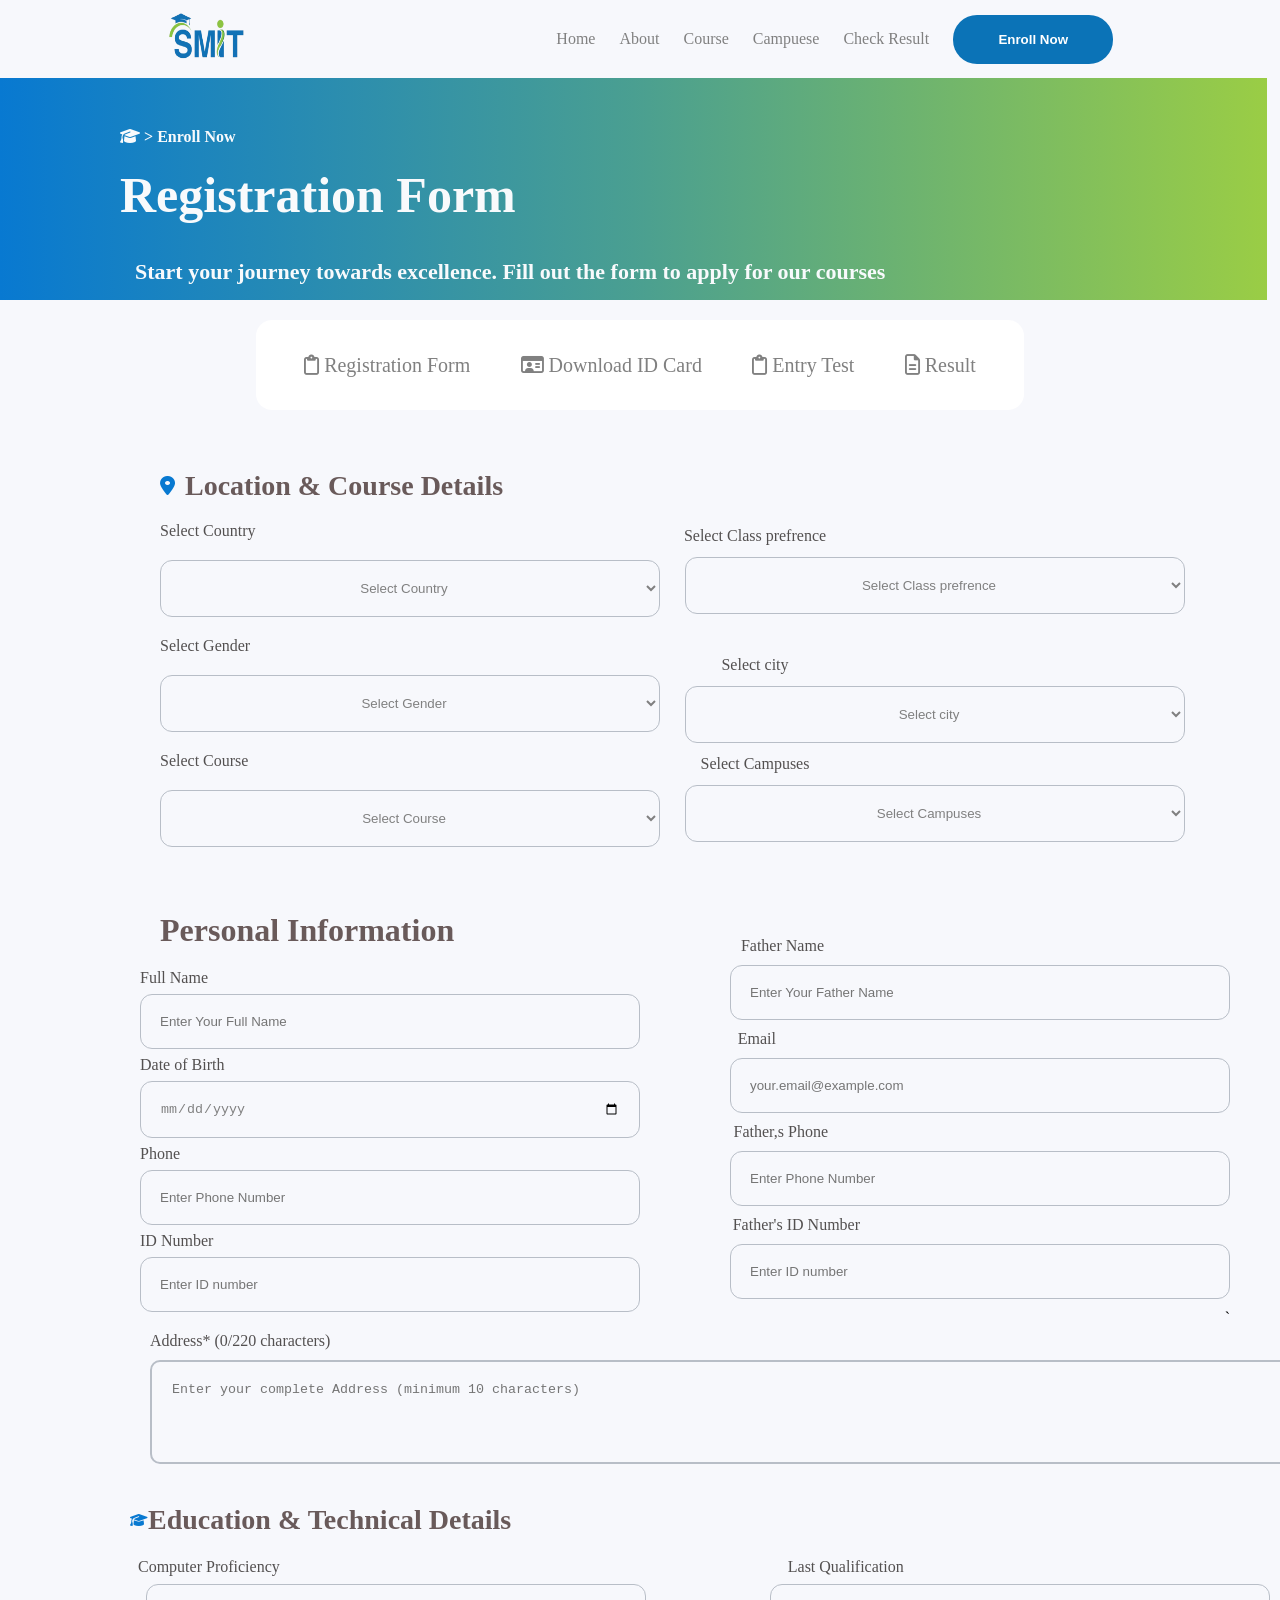
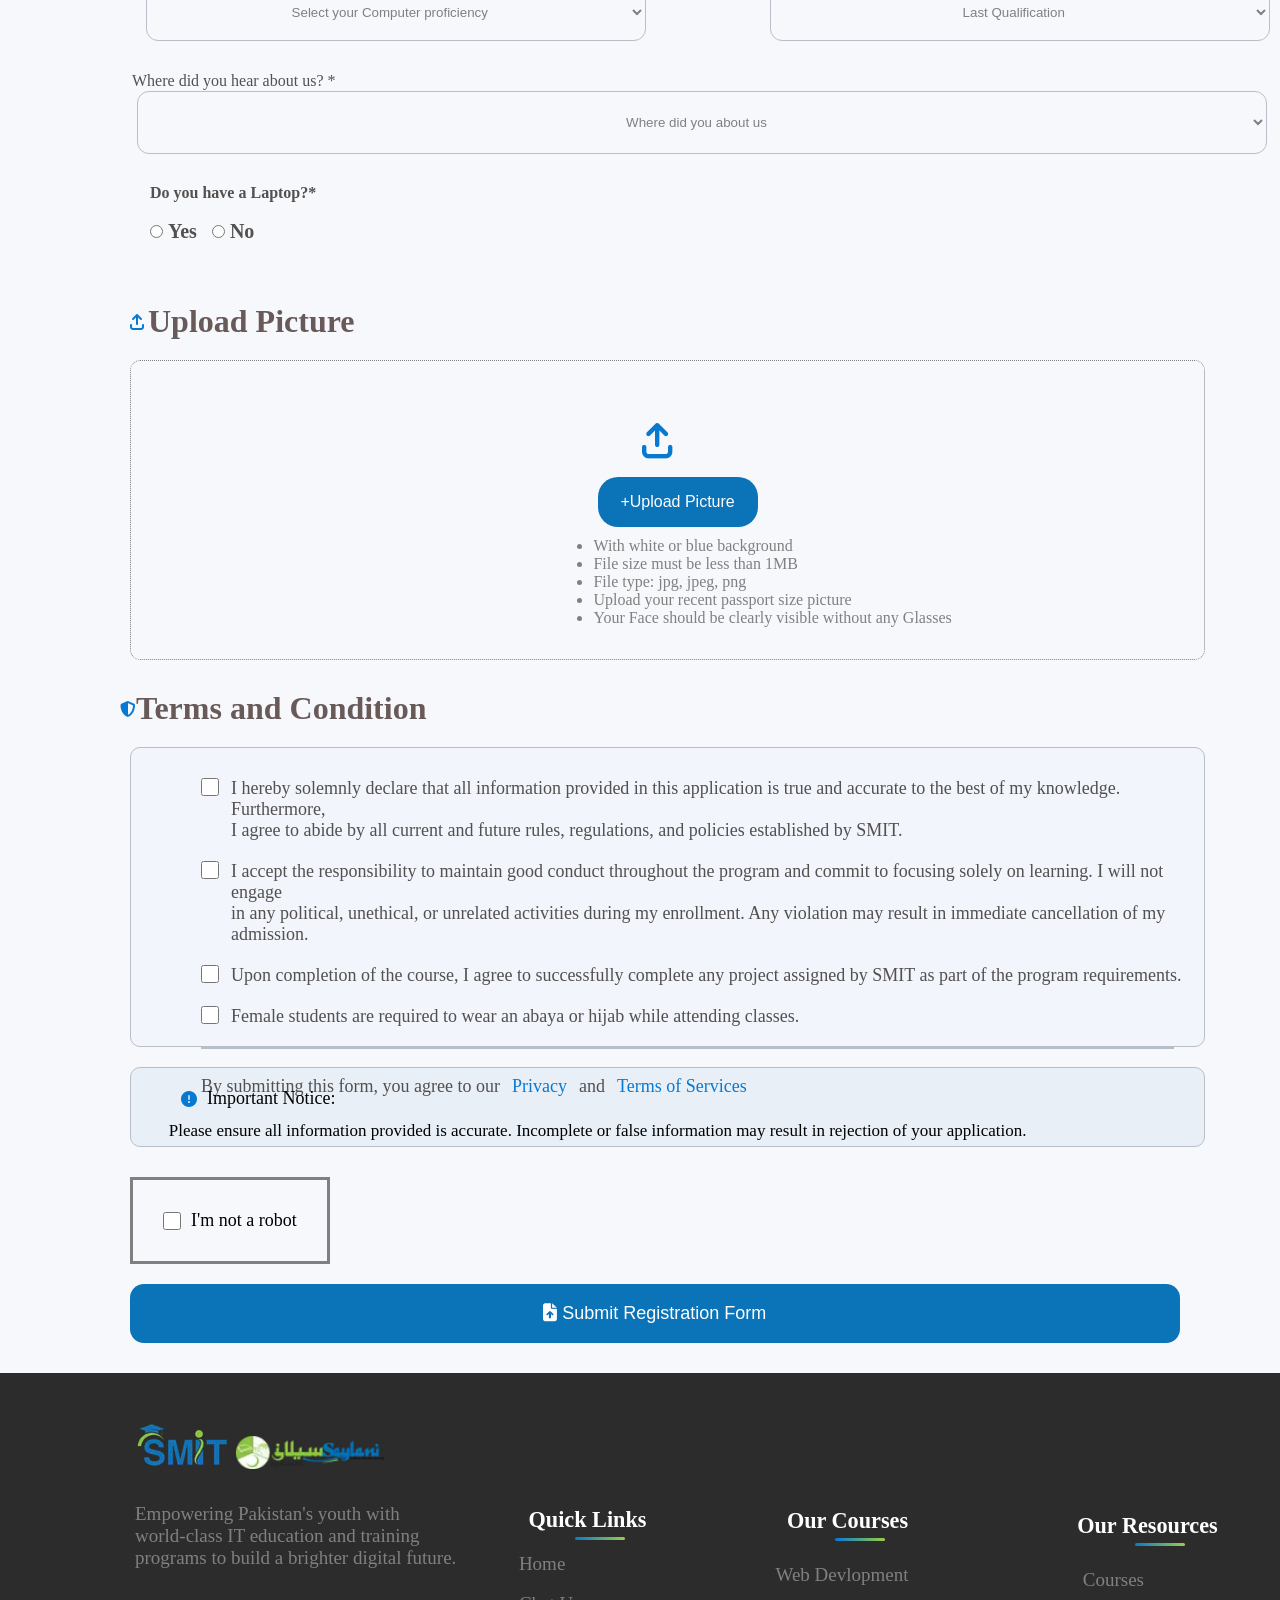
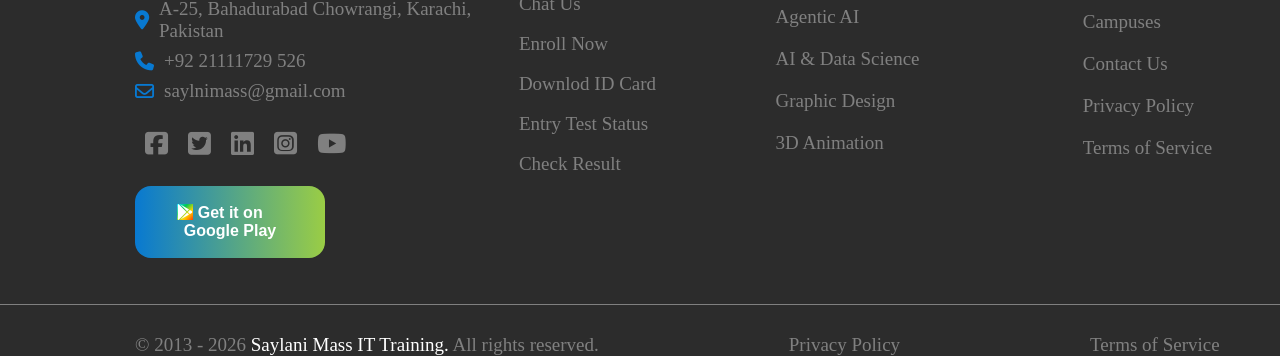
<file: index.html>
<!DOCTYPE html>
<html lang="en">
<head>
        <meta name="google-site-verification" content="nhG57jGqCJ31yac1DwABHMW9RtbNbi5XJglrwnl9jbc" />

    <meta charset="UTF-8">
    <meta name="viewport" content="width=device-width, initial-scale=1.0">
    <title>enroll</title>
    <link rel="stylesheet" href="./style.css">
    <link rel="stylesheet" href="https://cdnjs.cloudflare.com/ajax/libs/font-awesome/6.7.2/css/all.min.css">
</head>
<body>
    <div class="navbar">
        <!-- logo -->
   <div class="logo">
  <img src="./imges/transparent_logo.png" alt="">
   </div>

   <!-- nav-links -->
    <div class="nav-links">
            <ul>
                <li>Home</li>
                <li>About</li>
                <li>Course</li>
                <li>Campuese</li>
                <li>Check Result</li>
                <li><button>Enroll Now</button></li>
            </ul>
    </div>
    </div>




    <!-- header -->

    <div class="header">
        
    <i class="fa-solid fa-graduation-cap"></i>
    <span>&gt;</span>
    <span>Enroll Now</span>

    <h1>Registration Form</h1>
    <p>Start your journey towards excellence. Fill out the form to apply for our courses</p>
    </div>

<!-- buttons -->
 
    <div class="container">

    <div class="item">
        <a href=".//index.html">
                  <i class="fa-regular fa-clipboard"></i>
                  <span>Registration Form</span>
                  </a>
    </div>

    <div class="item">
        <a href="./pages/download.html">
           <i class="fa-regular fa-id-card"></i>
            <span>Download ID Card</span>
            </a>
    </div>

    <div class="item">
        <a href="./pages/entry.html">
             <i class="fa-regular fa-clipboard"></i>
        <span>Entry Test</span>
        </a>
    </div>

    <div class="item">
       <a href="./pages/result.html">
        <i class="fa-regular fa-file-lines"></i>
        <span>Result</span>
        </a>
        
    </div>

    </div>


           <div class="hello">
            
            <i class="fa-solid fa-location-dot"></i>
            <h1>Location & Course Details</h1>
           </div>


           <!-- location and course detail form -->
           
           
            <div class="parent">
             <label for="">Select Country</label>
                <select >
             <option disabled selected>Select Country</option>
             <option value="Pakistan">Pakistan</option>
             <option value="Turkey">Turkey</option>
             <option value="Yaman">Yaman</option>
      </select>




      <label for="">Select Gender</label>
                <select >
                    <option disabled selected >Select Gender</option>
             <option>Male</option>
             <option >female</option>
             
      </select>




             
             <label for="">Select Course</label>
                <select >
             <option disabled selected>Select Course</option>
             <option value="Pakistan">Web Devlopment</option>
             <option value="Turkey">Artificial Intelligence</option>
             <option value="Yaman">Digital Marketing</option>
             
      </select>

      </div>


            
      <div class="child">
       <label for="">Select Class prefrence</label>
                <select >
             <option disabled selected>Select Class prefrence</option>
             <option value="Pakistan">Morning</option>
             <option value="Turkey">Afternoon</option>
             <option value="Yaman">Evening</option>
      </select>


 <br>

      <label for="">Select city</label>
                <select >
                    <option disabled selected >Select city</option>
              <option>Karachi</option>
    <option>Lahore</option>
    <option>Islamabad</option>
    <option>Sana'a</option>
    <option>Aden</option>
    <option>Istanbul</option>
    <option>Ankara</option>
             
      </select>




             
             <label for="">Select Campuses</label>
                <select >
             <option disabled selected>Select Campuses</option>
            <option>Bahadurabad Campus</option>
    <option>Gulshan-e-Iqbal Campus</option>
    <option>North Nazimabad Campus</option>
    <option>Korangi Campus</option>
    <option>Malir Campus</option>
             
      </select>
</div>


<!-- Personal information -->

<div class="personal">
     
<h1>Personal Information</h1>
</div>



<div class="part1">

<label for="">Full Name</label>

    <input type="text" placeholder="Enter Your Full Name">

 
    


    <label for="">Date of Birth</label>
    <input type="date">


     

    <label for="">Phone</label>
    <input type="text" placeholder="Enter Phone Number" >


    
    <label for="">ID Number</label>
    <input type="" placeholder="Enter ID number">
    </div>

  


</div>



    <div class="part2">
        
            <label class="three">Father Name &nbsp;&nbsp;&nbsp;&nbsp;&nbsp;&nbsp;&nbsp;&nbsp; </label>
    <input type="text" placeholder="Enter Your Father Name">  


     <label class="one">Email &nbsp;&nbsp;&nbsp;&nbsp;&nbsp;&nbsp;&nbsp; &nbsp;&nbsp;&nbsp;&nbsp;&nbsp;&nbsp;&nbsp;&nbsp;&nbsp;&nbsp;&nbsp;&nbsp;</label>
    <input type="text" placeholder="your.email@example.com"> 


      <label class="two">Father,s Phone &nbsp;&nbsp;&nbsp;&nbsp;&nbsp;&nbsp;&nbsp;</label>
    <input type="text" placeholder="Enter Phone Number" >

 
  <label for="">Father's ID Number</label>
  
    <input type="" placeholder="Enter ID number">`


    </div>


    <div class="hidden">
       <label>Address* (0/220 characters)</label>
   
<tr>
    <td><textarea cols="141" rows="4" placeholder="Enter your complete Address (minimum 10 characters)" ></textarea></td>
</tr>
 </div>


    

    

     
 


     
    





<div class="hand">
    <h1>Education & Technical Details</h1>
    <i class="fa-solid fa-graduation-cap"></i>

</div>



<div class="mine">
<label for="">Computer Proficiency</label> 
       <select >
        <option disabled selected>Select your Computer proficiency</option>
        <option >Beginner</option>
        <option >Intermediate</option>
        <option >Advance</option>
        <option >Expert</option>
       </select>



       <label for="">Last Qualification</label>
       <select>
        <option value="" disabled selected>Last Qualification</option>
        <option >Matriculation</option>
        <option value="">Intermediate</option>
        <option value="">Undergraduate</option>
        <option value="">Bachelor'Degree</option>
        <option value="">Master's Degree</option>
        <option value="">Other</option>
       </select>


       
       
       <div class="hide">
       <label>Where did you hear about us? *</label>
   
         <select name="" id="">
            <option disabled selected>Where did you about us</option>
            <option>Facebook</option>
            <option>Instagram</option>
            <option>Google Search</option>
            <option>Whatsapp</option>
            <option value="">Youtube</option>
         </select>
 </div>
</div>

<!-- <div class="radio-group"> -->
    <div class="mile">
             <label>Do you have a Laptop?*</label>
            <br>
             <label for="101">
                <div class="end">

             <input type="radio" name="Gender" id="101">Yes
             </label>
             &nbsp;&nbsp;
             <label for="102">
             <input type="radio" name="Gender" id="102">No
             </label>
             </div>
         </div>





 <div class="picture">
    <i class="fa-solid fa-arrow-up-from-bracket"></i>
    <h1>Upload Picture</h1>

 </div>


<!-- upload picture -->
 <div class="main-cont">
    <div class="upload-btn">
     
       
    <i class="fa-solid fa-arrow-up-from-bracket"></i>
    <br>         
           <button>+Upload Picture</button>
  </div>
            <div class="links">
                     <ul>
                        <li>With white or blue background</li>
                        <li>File size must be less than 1MB</li>
                        <li>File type: jpg, jpeg, png</li>
                        <li> Upload your recent passport size picture</li>
                        <li>Your Face should be clearly visible without any Glasses</li>
                     </ul>
                   </div>
   
 </div>





 <!-- terms and condition -->


 <div class="legal-box">
 <div class="legal">
    <i class="fa-solid fa-shield-halved"></i>
    <h1>Terms and Condition</h1>
    </div>
         
 </div>



      <div class="check">

    <label>
        <input type="checkbox">
        I hereby solemnly declare that all information provided in this application is true and accurate to the best of my knowledge. Furthermore,<br>
        I agree to abide by all current and future rules, regulations, and policies established by SMIT.
    </label>

    <label>
        <input type="checkbox">
        I accept the responsibility to maintain good conduct throughout the program and commit to focusing solely on learning. I will not engage<br>
        in any political, unethical, or unrelated activities during my enrollment. Any violation may result in immediate cancellation of my admission.
    </label>

    <label>
        <input type="checkbox">
        Upon completion of the course, I agree to successfully complete any project assigned by SMIT as part of the program requirements.
    </label>

    <label>
        <input type="checkbox">
        Female students are required to wear an abaya or hijab while attending classes.
    </label>

<div class="line">

</div>

    <div class="terms">
    <label cla>By submitting this form, you agree to our <a href="">Privacy</a>and <a href="">Terms of Services</a></label>
    </div>

</div>



      
<!-- importance notice -->
<div class="my-font">
<div class="importance">
    <i class="fa-solid fa-circle-exclamation"></i>
    <p >Important Notice:</p>
    </div>

    <div class="notice">
    <p >Please ensure all information provided is accurate. Incomplete or false information may result in rejection of your application.
    
</p>
</div>
   </div>




   <div class="robot">
    <input type="checkbox">
    <span>I'm not a robot</span>
</div>
   



<!-- Submit Registration -->

<div class="max">

    <button><i class="fa-solid fa-file-arrow-up"></i> Submit Registration Form</button>
</div>




<!-- footer -->

<div class="footer-line">

    <div class="logo">
        <img src="./imges/transparent_logo.webp" alt="">
         <img class="saylani" src="./imges/saylani_logo.webp" alt="">
    </div>

    <div class="minimum">
        Empowering Pakistan's youth with <br> world-class IT education and training <br> programs to build a brighter digital future.
    </div>
    
    <div class="abide">
        <div class="contact-item">
        <i class="fa-solid fa-location-dot"></i>
         <p> A-25, Bahadurabad Chowrangi, Karachi, <br> Pakistan</p>
         </div>

         <div class="contact-item">
         <i class="fa-solid fa-phone"></i>
         <p>+92 21111729 526</p>
             </div>

               <div class="contact-item">
                <i class="fa-regular fa-envelope"></i>
         <p>saylnimass@gmail.com</p>
               </div>
    </div>


    <div class="icons-home">
        <i class="fa-brands fa-square-facebook"></i>
        <i class="fa-brands fa-square-twitter"></i>
        <i class="fa-brands fa-linkedin"></i>
        <i class="fa-brands fa-square-instagram"></i>
        <i class="fa-brands fa-youtube"></i>
    </div>
  

    <div class="play-store">
        <button> <i class="fa-brands fa-google-play"></i>  Get it on <br> Google Play</button>
    </div>




   <div class="accept">
    <h3>Quick Links</h3>
    <div class="link">
           <ul>
            <li>Home</li>
            <li>Chat Us</li>
            <li>Enroll Now</li>
            <li>Downlod ID Card</li>
            <li>Entry Test Status</li>
            <li>Check Result</li>
           </ul>
           </div>
    </div>




<!-- our courses -->

<div class="agentic">
    <h3>Our Courses</h3>
    <div class="Advance">
           <ul>
            <li>Web Devlopment</li>
            <li>Agentic AI</li>
            <li>AI & Data Science</li>
            <li>Graphic Design</li>
            <li>3D Animation</li>
           </ul>
           </div>
    </div>



<!-- Resources start -->


<div class="characters">
    <h3>Our Resources</h3>
    <div class="agree">
           <ul>
            <li>Courses</li>
            <li>Campuses</li>
            <li>Contact Us</li>
            <li>Privacy Policy</li>
            <li>Terms of Service</li>
           </ul>
           </div>
    </div>



   

<div class="bline-box">

</div>


<div class="assigned">
    <div class="aden">
    <p>© 2013 - 2026 <span> Saylani Mass IT Training.</span> All rights reserved.</p>
    </div>
 
    
    <div class="journey">
       
    <p>Privacy Policy</p>
</div>


    <div class="likely">
        
    <p>Terms of Service</p>
</div>

    
</div>

    </div>
   
</body>
</html>
</file>
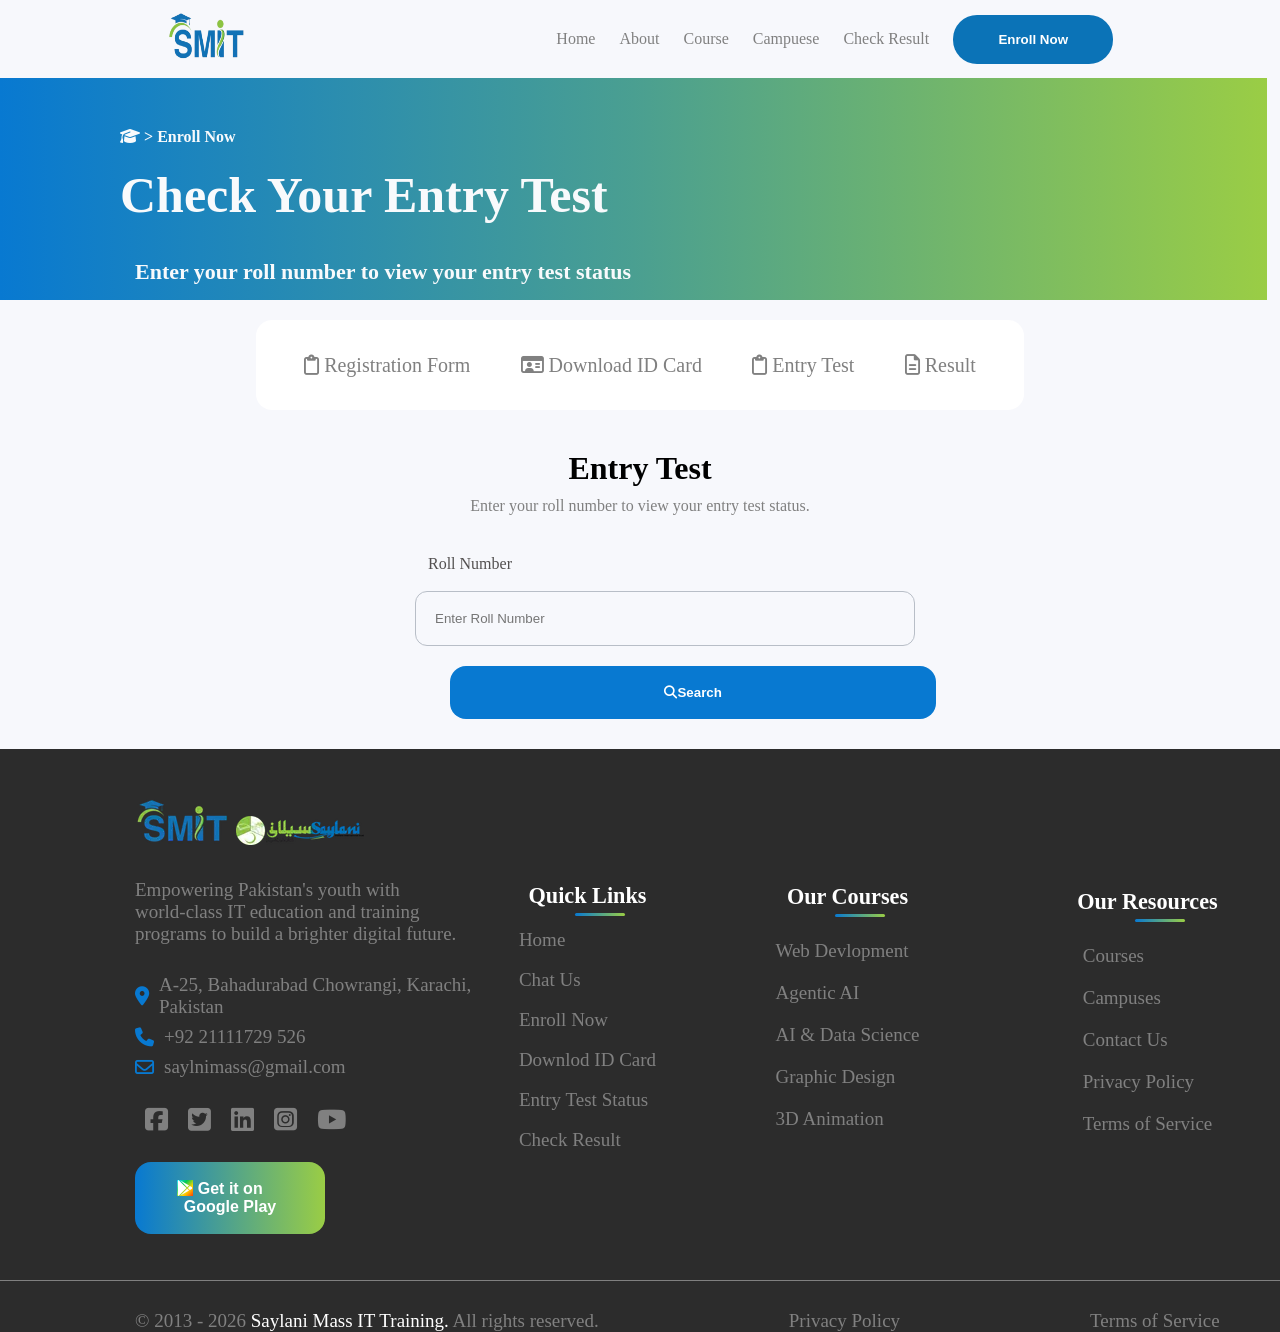
<file: pages/entry.html>
<!DOCTYPE html>
<html lang="en">
<head>
    <meta charset="UTF-8">
    <meta name="viewport" content="width=device-width, initial-scale=1.0">
    <title>Entry Test</title>
    <link rel="stylesheet" href="../style.css">
    <link rel="stylesheet" href="https://cdnjs.cloudflare.com/ajax/libs/font-awesome/6.7.2/css/all.min.css">
</head>
<body>

     <div class="navbar">
        <!-- logo -->
   <div class="logo">
  <img src="../imges/transparent_logo.png" alt="">
   </div>

   <!-- nav-links -->
    <div class="nav-links">
            <ul>
                <li>Home</li>
                <li>About</li>
                <li>Course</li>
                <li>Campuese</li>
                <li>Check Result</li>
                <li><button>Enroll Now</button></li>
            </ul>
    </div>
    </div>


      <!-- header -->

    <div class="header">
        
    <i class="fa-solid fa-graduation-cap"></i>
    <span>&gt;</span>
    <span>Enroll Now</span>

    <h1>Check Your Entry Test</h1>
    <p>Enter your roll number to view your entry test status</p>
    </div>




      <div class="container">

    <div class="item">
        <a href="..//index.html">
                  <i class="fa-regular fa-clipboard"></i>
                  <span>Registration Form</span>
                  </a>
    </div>

    <div class="item">
        <a href="./download.html">
           <i class="fa-regular fa-id-card"></i>
            <span>Download ID Card</span>
            </a>
    </div>

    <div class="item">
        <a href="./entry.html">
             <i class="fa-regular fa-clipboard"></i>
        <span>Entry Test</span>
        </a>
    </div>

    <div class="item">
       <a href="./result.html">
        <i class="fa-regular fa-file-lines"></i>
        <span>Result</span>
        </a>
        
    </div>

    </div>



    <div class="may">
    <h1>Entry Test</h1>
    <p>Enter your roll number to view your entry test status.</p>

<div class="kher">
    <label>Roll Number</label>
        <br>
        <input type="text" placeholder="Enter Roll Number">
</div>
    </div>



    <div class="serach-button">
   <button> <i class="fa-solid fa-magnifying-glass"></i>Search</button>
    </div>




    <div class="footer-line">

    <div class="logo">
       <img src="../imges/transparent_logo.webp" alt="">
<img src="../imges/saylani_logo.webp" alt="">
    </div>

    <div class="minimum">
        Empowering Pakistan's youth with <br> world-class IT education and training <br> programs to build a brighter digital future.
    </div>
    
    <div class="abide">
        <div class="contact-item">
        <i class="fa-solid fa-location-dot"></i>
         <p> A-25, Bahadurabad Chowrangi, Karachi, <br> Pakistan</p>
         </div>

         <div class="contact-item">
         <i class="fa-solid fa-phone"></i>
         <p>+92 21111729 526</p>
             </div>

               <div class="contact-item">
                <i class="fa-regular fa-envelope"></i>
         <p>saylnimass@gmail.com</p>
               </div>
    </div>


    <div class="icons-home">
        <i class="fa-brands fa-square-facebook"></i>
        <i class="fa-brands fa-square-twitter"></i>
        <i class="fa-brands fa-linkedin"></i>
        <i class="fa-brands fa-square-instagram"></i>
        <i class="fa-brands fa-youtube"></i>
    </div>
  

    <div class="play-store">
        <button> <i class="fa-brands fa-google-play"></i>  Get it on <br> Google Play</button>
    </div>




   <div class="accept">
    <h3>Quick Links</h3>
    <div class="link">
           <ul>
            <li>Home</li>
            <li>Chat Us</li>
            <li>Enroll Now</li>
            <li>Downlod ID Card</li>
            <li>Entry Test Status</li>
            <li>Check Result</li>
           </ul>
           </div>
    </div>




<!-- our courses -->

<div class="agentic">
    <h3>Our Courses</h3>
    <div class="Advance">
           <ul>
            <li>Web Devlopment</li>
            <li>Agentic AI</li>
            <li>AI & Data Science</li>
            <li>Graphic Design</li>
            <li>3D Animation</li>
           </ul>
           </div>
    </div>



<!-- Resources start -->


<div class="characters">
    <h3>Our Resources</h3>
    <div class="agree">
           <ul>
            <li>Courses</li>
            <li>Campuses</li>
            <li>Contact Us</li>
            <li>Privacy Policy</li>
            <li>Terms of Service</li>
           </ul>
           </div>
    </div>



   

<div class="bline-box">

</div>


<div class="assigned">
    <div class="aden">
    <p>© 2013 - 2026 <span> Saylani Mass IT Training.</span> All rights reserved.</p>
    </div>
 
    
    <div class="journey">
       
    <p>Privacy Policy</p>
</div>


    <div class="likely">
        
    <p>Terms of Service</p>
</div>

    
</div>

    </div>
   


    
</body>
</html>
</file>
<file: style.css>
* {
    margin: 0;
    padding: 0;
    box-sizing: border-box;
}

body {
    background-color: #F7F8FC;
    overflow-x:  hidden;
}

.navbar {
    position: sticky;
    top: 0;
    background-color: #F7F8FC;
    z-index: 2;
    
    
}

.navbar{
     padding: 12px; 
     color: grey;
    display: flex;
    align-items: center;
    justify-content: space-around;
    flex-wrap: wrap;
    cursor: pointer;

}



 .navbar .logo img {
    width: 80px;
    height: 50px;
} 

.navbar .logo img:hover {
     transform: scale(1.05);

}




.navbar ul {
    display: flex;
    align-items: center;
    gap: 24px;
    list-style: none;
    flex-wrap: wrap;
}

.navbar ul li:hover {
  transform: scale(1.05);

}


.navbar button {
    padding: 17px;
    border-radius: 24px;
    border: none;
    background-color: #0B73B7;
    color: white;
    width: 160px;
    font-weight: bold;
    cursor: pointer;
}


/* header */

.header {
    width: 99%;
    /* height: 36vh; */
    background: linear-gradient(to right, #0879D1, #4A9F91, #9ACD45);
   
}

.header  {
    /* padding: 30px 0 0 160px; */
  padding: 50px 0 0 120px;
  color: #F8FAFC;
  font-weight: bolder;
  
 
}

.header h1 {
    margin-top: 20px;
    font-size: 50px;
    
    
}

.header p {
    margin-top: 20px;
    font-size: 22px;
    padding: 15px;
}

/* buttons */

.container {
    width: 60%;
    height: 90px;
    color: grey;
    margin: 20px auto;
    padding: 33px;
    background-color: white;
    border-radius: 16px;
    display: flex;
    align-items: center;
    justify-content: space-around;
    gap: 20px;
    flex-wrap: wrap;
}

.container .item a {
    /* background-color: #0879D1; */
    padding: 10px;
    border-radius: 16px;
    color: gray;
}

.container .item a:hover{
    background-color: #0879D1;
    color: white;
}

.item a {
    text-decoration: none;
    
    font-size: 20px;
    
}


.hello {
    color: rgb(105, 90, 90);
    display: flex;
    align-items: center;
    flex-wrap: wrap;
    padding: 0 0 0 160px;
    font-size: 14px;
}

.hello {
    padding-top: 40px;
}

.hello h1 {
    padding: 0 0 0 10px;
}

.hello i {
    font-size: 20px;
    color: #0879D1;
}




/* <!-- location and course detail form --> */

select {
   width: 500px;
   padding: 19px;
   text-align: center;
    border-radius: 12px;
   border: 1px solid #B8BEC7;
   color: grey;
    cursor: pointer;
    background-color: transparent;
   
    
}

select:focus {
    border: 2px solid #B8BEC7;
    outline: none;
}



.parent {
    display: flex;
    flex-direction: column;
      padding-left: 160px;
      padding-top: 20px;
    gap: 20px;
    flex-wrap: wrap;
}





.child {
    display: flex;
    flex-direction: column;
    align-items: center;
     gap: 12px;
  margin-top: -320px;
  margin-left: 590px;
  flex-wrap: wrap;
 
}


 /*personal info  */

.child label {
    margin-left: -360px;
}

 label {
    color: rgb(83, 80, 80);
}



.personal  {
 display: flex;
 flex-direction: row;
 align-items: center;
 margin-left: 150px;
 margin-top: 70px;
  color: rgb(105, 90, 90);

}

.personal h1 {
    margin-left: 10px;
}


input {

    width: 500px;
    padding: 19px;
    border-radius: 12px;
    border: 1px solid #B8BEC7;
    color: grey;
    background-color: transparent;
    outline: none;
    box-shadow: none;
  
}

input:focus {
    border: 2px solid #0B73B7;
} 



.part1 {
    display: flex;
    flex-direction: column;
    gap: 7px;
    margin: 0 0 0 140px;
    margin-top: 20px;
    flex-wrap: wrap;
} 



.part2 {
    display: flex;
    flex-direction: column;
    align-items: center;
   align-items: flex-end;
   gap: 10px;
   
   
}

.part2 {
    position: absolute;
    top: 937px;
    left: 730px;
}

.part2 label {
    margin-right: 370px;
}




textarea {
    border: 2px solid #B8BEC7;
    background-color: transparent;
    display: flex;
    flex-direction: column;
    align-items: center;
    padding: 20px;
    margin-left: 150px;
    margin-top: 30px;
    border-radius: 10px;
     
}



textarea:focus {
    border: 2px solid #0B73B7;
    outline: none;
}

.hidden label {
    position: relative;
    top: 20px;
    left: 150px;
}





/* .tesla label  {
    margin: 150px;
    position: relative;
    top: 40px;
} */


.hand {
    display: flex;
    flex-direction: row-reverse;
    align-items: center;
   position: absolute;
   left: 130px;
   margin-top: 40px;
   /* top: 30px; */
    color: rgb(105, 90, 90);
    font-size: 14px;

}

.hand i {
    color: #0879D1;
}




.mine {
   
   position: relative;
   top: 120px;
}

.mine label {
           position: relative;
           bottom: 45px;
           left: 138px;
           
}


.mine .hide label {
   
    position: relative;
    top: -41px;
    left: 202px;
}

.hide {
    
   margin-top: 50px;
   margin-left: -70px;
}


.hide select {
    width: 1130px;
    padding: 22px;
}


.hide select:focus {
border: 2px solid #aaacaf;
}




/* rdio */
input[type="radio"] {
    width: auto;
    padding: 0;
    margin: 0 5px 0 0;
}






.mile {
    padding: 150px;
    font-weight: bold;
    display: flex;
    flex-direction: column;

   
    
}

.mile .end {
    display: flex;
    gap: px;
    margin: 0 0 0 10;
    font-size: 20px;
    /* flex-direction: column; */
}




.picture {
    
    margin-top: -90px;
    padding-left: 130px;
    display: flex;
    flex-direction: row;
    align-items: center;
    gap: 4px;
}
      

.picture h1 {
   color: rgb(105, 90, 90);

}

.picture i {
    color: #0879D1;
}


/* upload picture */

.main-cont {
    
    display: flex;
    flex-direction: column;
    align-items: center;
    justify-content: center;
    gap: 10px;
    margin-top: 60px;
}



.main-cont i {
    color: #0879D1;
    font-size: 35px;
    margin-right: 40px;
   
}




.upload-btn {
    margin-left: 20px;
    margin-top: 30px;
    display: flex;
    flex-direction: column;
    align-items: center;
    justify-content: center;
}


.upload-btn button {
    width: 160px;
    padding: 16px;
    border-radius: 20px;
    outline: none;
    border: none;
    background-color: #0B73B7;
    color: white;
    font-size: 16px;
}

.links {
    margin-left: 210px;
    color: grey;
}

.main-cont {
    border: 1px dotted grey;
    width: 84%;
    margin-left: 130px;
    margin-top: 20px;
    height: 300px;
    border-radius: 10px;
   

}


/* terms And Conditions */

.legal-box .legal {
         display: flex;
         flex-direction: row;
         align-items: center;
         flex-wrap: wrap;
         padding-left: 120px;
         padding-top: 30px;
}


.legal-box .legal h1 {
     color: rgb(105, 90, 90);;
}

.legal-box .legal i {
    color: #0879D1;
}


.check {
    display: flex;
    flex-direction: column;
    
    gap: 20px;
    padding: 0 0 0 70px;
   padding-top: 30px;
    
}

.check {
     border: 1px solid #B8BEC7;
    width: 84%;
    margin-left: 130px;
    margin-top: 20px;
    height: 300px;
    border-radius: 10px;
    background-color: #F2F5FB;
}

.check label {
    display: flex;
    align-items: flex-start;
    gap: 12px;
    font-size: 18px;
}


.check input[type="checkbox"] {
    width: 18px;
    height: 18px;
    margin: 0;
    flex-shrink: 0;
}

.line {
   border: 1px solid #B8BEC7;
    display: flex;
   margin-right: 30px;
}

.terms {
    padding-top: 7px;
 

    
}

.terms a {
    color: #0879D1;
    text-decoration: none;
}

.terms a:hover {
    text-decoration: underline #0879D1;
}

/* importance notice */

.importance {
    display: flex;
    align-items: center;
    flex-wrap: wrap;
    padding-top: 20px;
   gap: 10px;
    padding-left: 50px;
    padding-bottom: 30px;
}



.importance p {
    font-size: 18px;
}

.importance i {
    color: #0879D1;
}

.my-font .notice {
    text-align: center;
    margin: 0 140px 0 0;
    margin-top: -18px;    
    font-size: 17px;
}


.my-font {
    border: 1px solid #B8BEC7;
    width: 84%;
    margin-left: 130px;
    margin-top: 20px;
   height: 80px;
    border-radius: 10px;
    background-color: #E9EFF7
}

.robot {

    display: flex;
    align-items: center;
    padding-left: 150px;
    gap: 10px;
    font-size: 18px;
    flex-wrap: wrap;
    
   
    
}

.robot{
    width: fit-content;
    border: solid gray;
    padding: 30px;
    margin-left: 130px;
    margin-top: 30px;
    
}
.robot input {
    width: 18px;
    height: 18px;
}



/* submit Registration */

.max button {
    font-size: 18px;
   border: none;
   background-color: #0B73B7;
   color: white;
    width: 82%;
  padding: 19px;
  border-radius: 14px;
  margin-left: 130px;
  margin-top: 20px;
}

/* footer */

.footer-line {
   
    cursor: pointer;
    background-color: #2C2C2C;
    color: grey;
    display: flex;
    margin-top: 30px;
     gap: 29px;
    flex-direction: column;
    flex-wrap: wrap;
      font-size: 19px;
    /* align-items: center; */
    /* justify-content: center; */
}


.footer-line {
    padding-left: 135px;
    padding-top: 50px;
    
}

.logo .saylani {
    width: 148px;
}


.abide {
    display: flex;
    flex-direction: column;
    gap: 8px;
}

.contact-item {
    display: flex;
    align-items: center;
    gap: 10px;
    
}

.contact-item i {
    color: #0879D1;
}

.icons-home {
   font-size: 26px;
    display: flex;
    gap: 20px;
    padding-left: 10px;
    
}

/* play store button */
.play-store button {
    padding: 18px;
    border-radius: 16px;
      background: linear-gradient(to right, #0879D1, #9ACD45);
      color: white;
      font-weight: bolder;
      border: none;
      outline: none;
      width: 190px;
      font-size: 16px;
}


.play-store i {
    margin-left: -20px;
    
    background: linear-gradient(
        135deg,
        #00D4FF,
        #00C853,
        #FFD600,
        #FF3D00
    );
}



/* quick links */
 .accept {
  display: flex;
  flex-direction: column;
  align-items: center;
  gap: 20px;
  
 
}

.accept .link ul {
    display: flex;
    flex-direction: column;
    gap: 18px;
    list-style: none;
}

.accept  {
    position: relative;
    top: -380px;
    left: -120px;
}

.accept h3::after {
    content: "";
    position: absolute;
    left: 560px;
   top: 30px;
    width: 50px;
    height: 3px;
    background: linear-gradient(to right, #0879D1, #9ACD45);
    border-radius: 5px;
}


.footer-line h3 {
    color: white;
}


/* our course */


 .agentic {
  display: flex;
  flex-direction: column;
  align-items: center;
  gap: 30px;
  
 
}

.agentic ul {
    list-style: none;
    display: flex;
    flex-direction: column;
    gap: 20px;
}

 

.agentic  {
    position: relative;
    top: -676px;
    left: 140px;
   
}

.agentic h3::after {
    content: "";
    position: absolute;
    left: 560px;
   top: 30px;
    width: 50px;
    height: 3px;
    background: linear-gradient(to right, #0879D1, #9ACD45);
    border-radius: 5px;
}

/*our course end  */






.characters {
  display: flex;
  flex-direction: column;
  align-items: center;
  gap: 30px;
  
 
}

.characters ul {
    list-style: none;
    display: flex;
    flex-direction: column;
    gap: 20px;
}

 

.characters  {
    position: relative;
    top: -946px;
    left: 440px;
   
}

.characters h3::after {
    content: "";
    position: absolute;
    left: 560px;
   top: 30px;
    width: 50px;
    height: 3px;
    background: linear-gradient(to right, #0879D1, #9ACD45);
    border-radius: 5px;
}



.bline-box {
     border-top: 1px solid grey;
      margin-left: -200px;
     margin-top: -830px;
    

}



.assigned {
    display: flex;
    flex-direction: row;
    
    
}

.aden span {
    color: white;
}


.journey,.likely {
    margin-left: 190px;
}

 .likely:hover{
    color: white;
    text-decoration: underline white;
}


.journey:hover{
    color: white;
    text-decoration: underline white;

}



/* download id card page*/

.may {
    
    display: flex;
    flex-direction: column;
    gap: 10px;
    text-align: center;
}

.may {
    position: relative;
    top: 20px;
    
}

.may p {
    color: grey;
}

.may .kher {
    margin-top: 30px;
    margin-left: 50px;
}

.kher label {
    display: flex;
    flex-direction: column;
    margin-left: -390px;
    
}



.serach-button button{
    padding: 19px;
    border-radius: 16px;
    border: none;
    outline: none;
    background-color: #0879D1;
    color: white;
    font-weight: bold;
    width: 38%;
    margin-left: 450px;
    margin-top: 40px;
}
</file>
